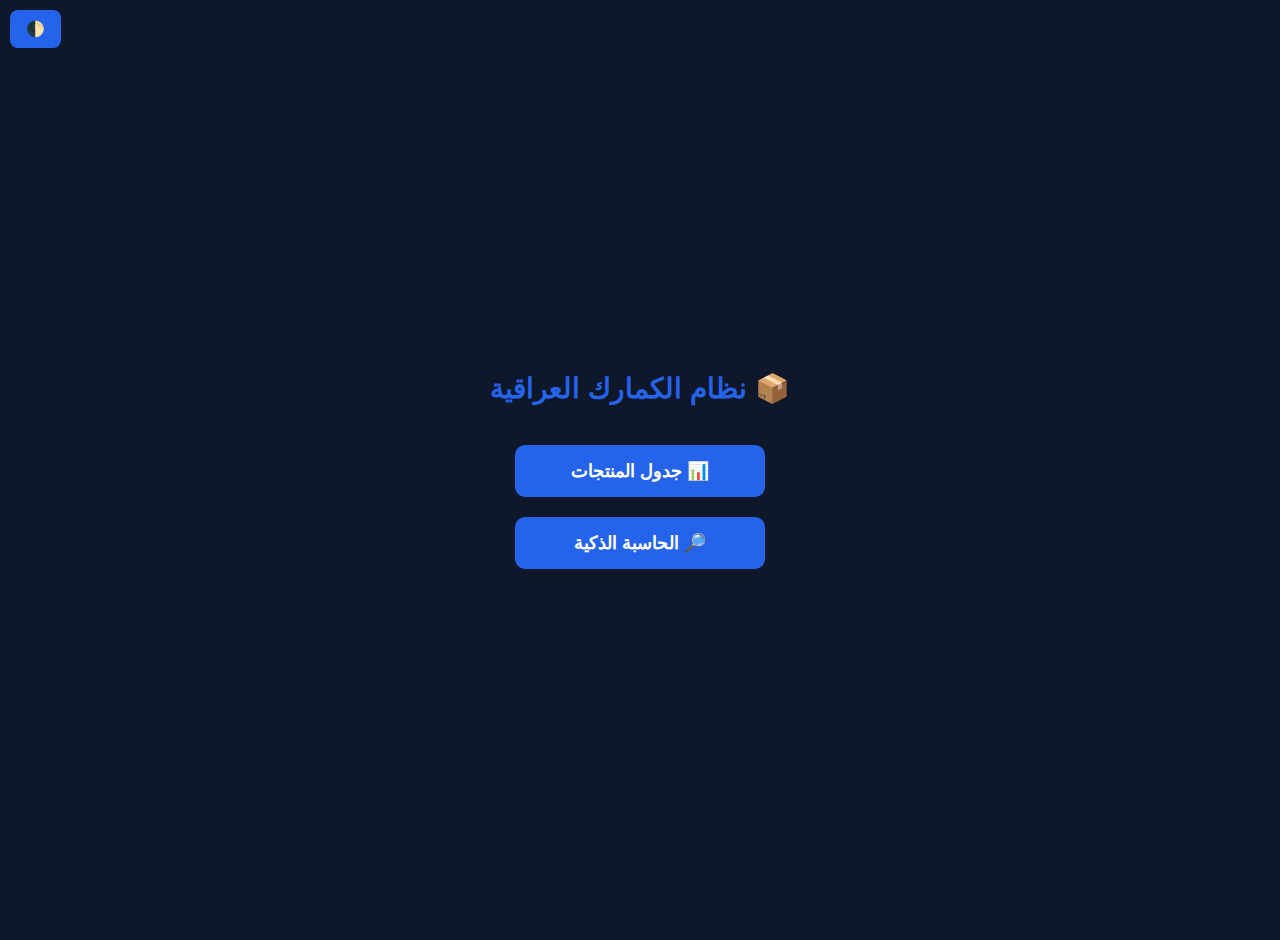
<file: index.html>
<!doctype html>
<html lang="ar" dir="rtl">
<head>
<meta charset="utf-8">
<title>📦 الكمارك العراقية — الرئيسية</title>
<meta name="viewport" content="width=device-width,initial-scale=1">
<link rel="stylesheet" href="style.css">
<style>
  body {
    display: flex;
    flex-direction: column;
    justify-content: center;
    align-items: center;
    height: 100vh;
    text-align: center;
  }
  h1 {
    margin-bottom: 40px;
    font-size: 28px;
  }
  .menu {
    display: flex;
    flex-direction: column;
    gap: 20px;
    width: 250px;
  }
  .menu a {
    display: block;
    padding: 15px;
    border-radius: 10px;
    text-decoration: none;
    font-size: 18px;
    font-weight: bold;
    background: var(--accent);
    color: white;
    transition: background 0.3s, transform 0.2s;
  }
  .menu a:hover {
    background: var(--accent-hover);
    transform: translateY(-3px);
  }
</style>
</head>
<body>
<button onclick="toggleTheme()" style="position:fixed;top:10px;left:10px;">🌓</button>

<h1>📦 نظام الكمارك العراقية</h1>
<div class="menu">
  <a href="products-table.html">📊 جدول المنتجات</a>
  <a href="product-search.html">🔎 الحاسبة الذكية</a>
</div>

<script>
function toggleTheme(){
  document.body.classList.toggle("light");
}
</script>
</body>
</html>
</file>
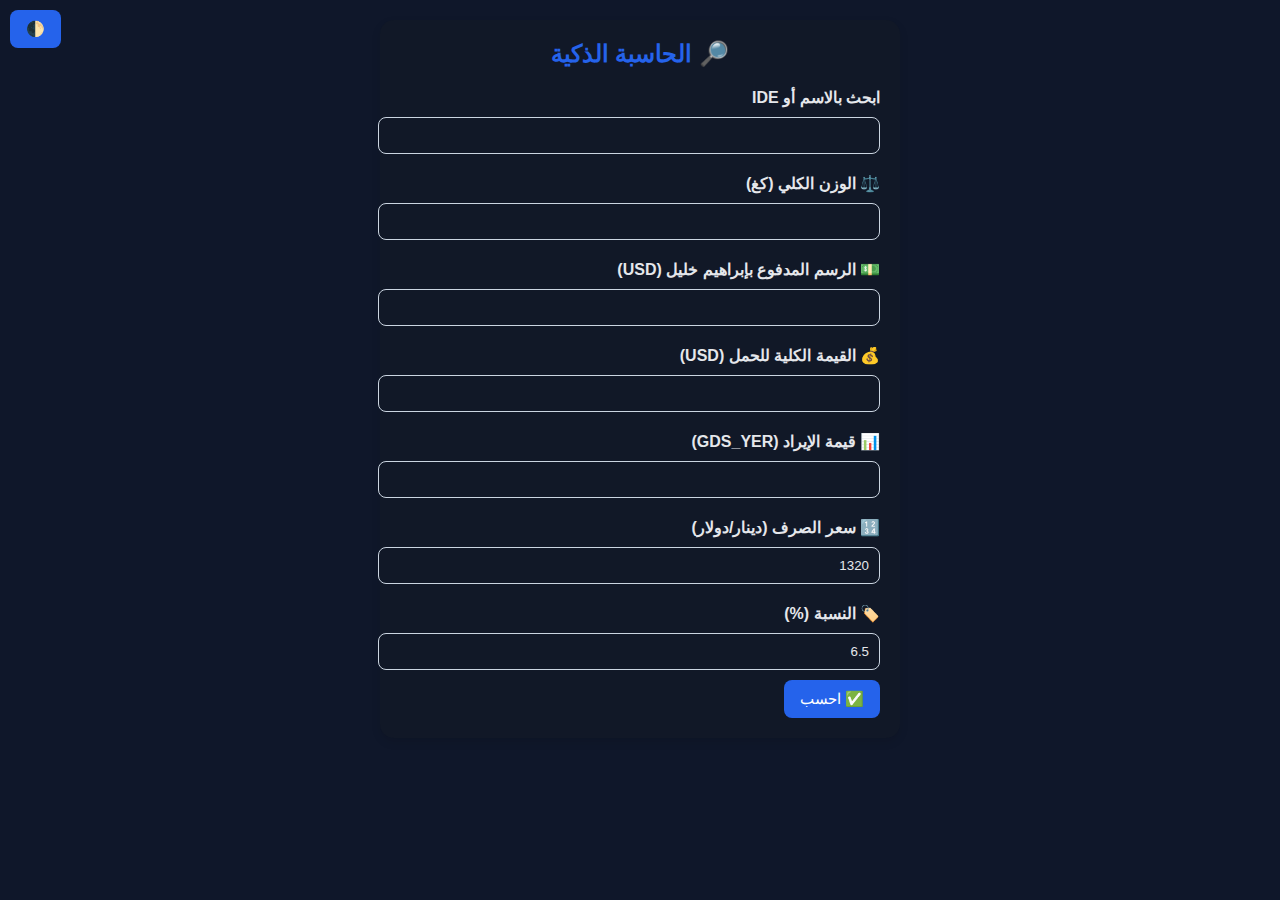
<file: product-search.html>
<!doctype html>
<html lang="ar" dir="rtl">
<head>
<meta charset="utf-8">
<title>🔎 الحاسبة الذكية للرسم كمرك العراق</title>
<meta name="viewport" content="width=device-width,initial-scale=1">
<link rel="stylesheet" href="style.css">
<style>
  .card h1 { margin-bottom: 20px; font-size: 24px; }
  .card label { font-weight: bold; margin-top: 10px; display: block; }
  #out { margin-top: 20px; font-size: 16px; }
</style>
</head>
<body>
<button onclick="toggleTheme()" style="position:fixed;top:10px;left:10px;">🌓</button>

<div class="card">
  <h1>🔎 الحاسبة الذكية</h1>

  <label>ابحث بالاسم أو IDE</label><input id="q">
  <label>⚖️ الوزن الكلي (كغ)</label><input id="w" type="number">
  <label>💵 الرسم المدفوع بإبراهيم خليل (USD)</label><input id="paid" type="number">
  <label>💰 القيمة الكلية للحمل (USD)</label><input id="total" type="number">
  <label>📊 قيمة الإيراد (GDS_YER)</label><input id="yer" type="number">
  <label>🔢 سعر الصرف (دينار/دولار)</label><input id="ex" type="number" value="1320">
  <label>🏷️ النسبة (%)</label><input id="rt" type="number" value="6.5" step="0.01">

  <button onclick="calc()">✅ احسب</button>
  <div id="out" class="result ok" style="display:none"></div>
</div>

<script>
let DB=[],current=null;const $=s=>document.querySelector(s);
const fmt=x=>{const n=Number(x);return isFinite(n)?n.toLocaleString('ar-IQ',{maximumFractionDigits:3}):'-';};

async function init(){
  try{const res=await fetch('products.json');DB=await res.json();}catch(e){DB=[]}
  const p=new URLSearchParams(location.search);
  const q=p.get('name')||p.get('ide');
  if(q){document.querySelector('#q').value=q; current=DB.find(d=> (d.product||'').includes(q) || (d.IDE||'')==q) || null}
}

function calc(){
  const w=parseFloat($("#w").value)||0,
        paid=parseFloat($("#paid").value)||0,
        yer=parseFloat($("#yer").value)||0,
        ex=parseFloat($("#ex").value)||1320,
        rt=parseFloat($("#rt").value)||6.5; // fallback to 6.5
  if(!(w>0)||!(yer>0)){alert('⚠️ أدخل الوزن وقيمة GDS_YER');return;}
  const A=w*yer*(rt/100);
  const B=paid;
  const AB=(A-B)*ex;
  $("#out").style.display='';
  $("#out").innerHTML=`<div>🏷️ المنتج: ${current?current.product:(document.querySelector('#q').value||'-')}</div>`+
                       `<div>🔢 IDE: ${current?(current.IDE||'-'):'-'}</div>`+
                       `<div>⚖️ الوزن الكلي: ${fmt(w)} كغ</div>`+
                       `<div>💰 قيمة GDS_YER: ${fmt(yer)} USD</div>`+
                       `<div>🏷️ النسبة: ${rt}%</div>`+
                       `<div>💵 الرسم بإبراهيم خليل: ${fmt(B)} USD</div>`+
                       `<div><b>✅💳 الرسم النهائي: ${fmt(AB)} دينار</b></div>`;
}

function toggleTheme(){document.body.classList.toggle('light');}

init();
</script>
</body>
</html>
</file>
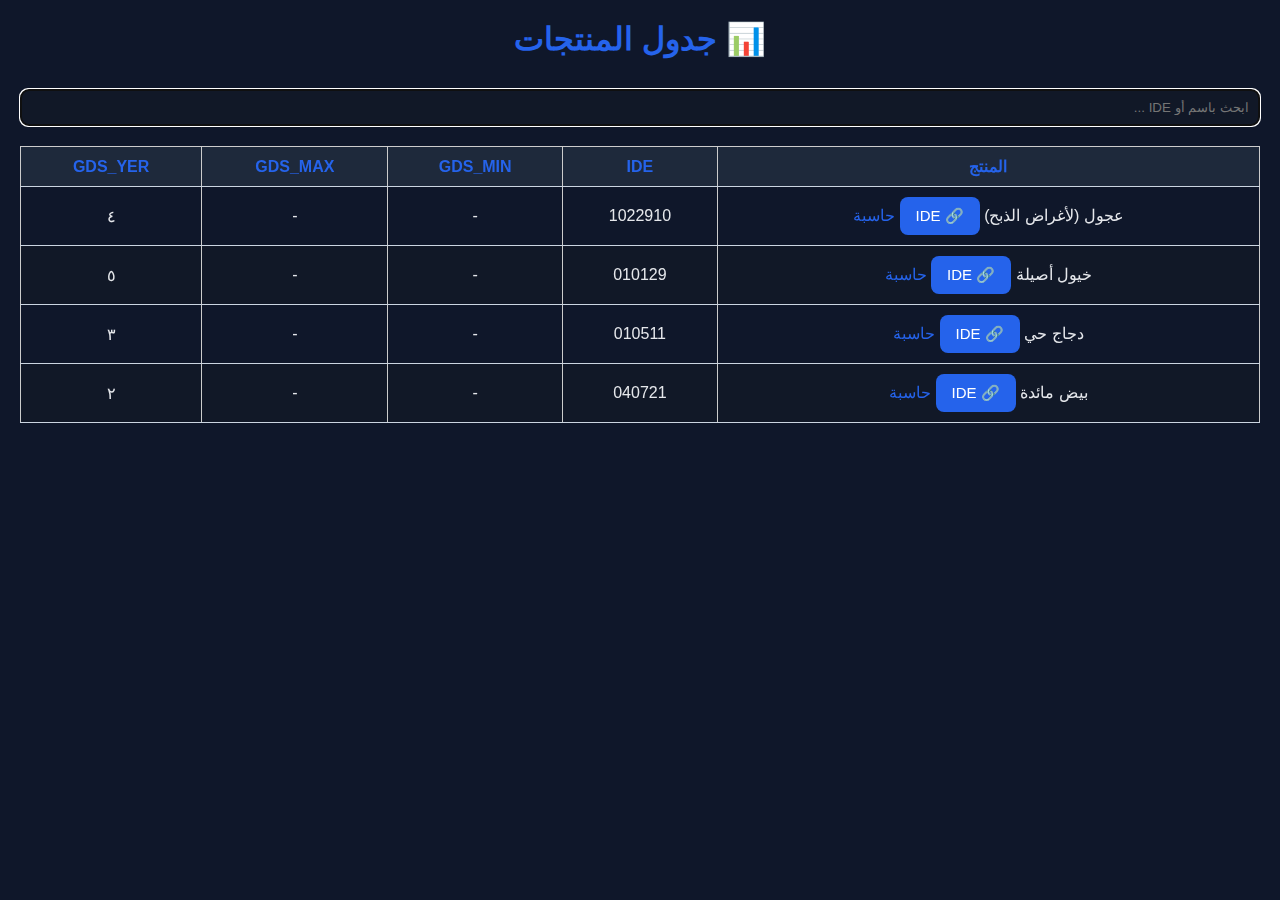
<file: products-table.html>
<html lang="ar" dir="rtl">
<head>
<meta charset="utf-8">
<title>📊 جدول + حاسبة مع زر IDE</title>
<style>
  table { border-collapse: collapse; width: 100%; }
  th, td { padding: 8px; border: 1px solid #ccc; text-align: center; }
  tr:nth-child(even){background:#2563eb}
  th { cursor: pointer; background:#2563eb; }
  #modal {
    display:none; position:fixed; top:0; left:0; width:100%; height:100%;
    background:rgba(0,0,0,0.5); align-items:center; justify-content:center;
  }
  #modal .box {
    background:#e5e7; padding:20px; border-radius:8px; min-width:300px;
  }
</style>
</head>
<body>
<h1>📊 جدول المنتجات</h1>
<input id="q" placeholder="ابحث باسم أو IDE ..." oninput="filter()">
<table>
  <style>
    :root{--bg:#0f172a;--text:#e5e7eb;--card-bg:#111827;--accent:#2563eb;--accent-hover:#3b82f6;--table-header:#1e293b;--table-row-alt:#111827;--success-bg:#064e3b;--success-text:#d1fae5;}
.light{--bg:#f8fafc;--text:#111827;--card-bg:#ffffff;--accent:#1d4ed8;--accent-hover:#2563eb;--table-header:#e2e8f0;--table-row-alt:#f1f5f9;--success-bg:#d1fae5;--success-text:#065f46;}
body{font-family:"Segoe UI","Noto Naskh Arabic",sans-serif;background:var(--bg);color:var(--text);margin:0;padding:20px;transition:background .3s,color .3s;}
h1{text-align:center;color:var(--accent);margin-top:0;}
input{width:100%;padding:10px;margin:10px 0;border-radius:8px;border:1px solid #cbd5e1;background:var(--card-bg);color:var(--text);transition:background .3s,color .3s;}
button{padding:10px 16px;border:none;border-radius:8px;background:var(--accent);color:white;cursor:pointer;font-size:15px;transition:background .3s;}
button:hover{background:var(--accent-hover);}
table{width:100%;border-collapse:collapse;margin-top:10px;}
th,td{padding:10px;border-bottom:1px solid #cbd5e1;text-align:center;}
th{background:var(--table-header);color:var(--accent);}
tr:nth-child(even){background:var(--table-row-alt);}
a{color:var(--accent);text-decoration:none;}
a:hover{text-decoration:underline;}
.card{background:var(--card-bg);padding:20px;border-radius:14px;max-width:480px;margin:auto;box-shadow:0 4px 10px rgba(0,0,0,.1);transition:background .3s,color .3s;}
.result{margin-top:12px;padding:12px;border-radius:10px;background:#0b1220;}
.light .result{background:#f1f5f9;}
.ok{background:var(--success-bg);color:var(--success-text);}
  </style>
  <thead>
    <tr>
      <th onclick="sortBy('product')">المنتج</th>
      <th onclick="sortBy('IDE')">IDE</th>
      <th onclick="sortBy('GDS_MIN')">GDS_MIN</th>
      <th onclick="sortBy('GDS_MAX')">GDS_MAX</th>
      <th onclick="sortBy('GDS_YER')">GDS_YER</th>
    </tr>
  </thead>
  <tbody id="tb"></tbody>
</table>

<!-- Modal -->
<div id="modal">
  <div class="box">
    <h2>🔎 الحاسبة</h2>
    <div id="prod"></div>
    <label>وزن (كغ): <input id="w" type="number"></label><br>
    <label>سعر الصرف: <input id="ex" type="number" value="1320"></label><br>
    <label>النسبة %: <input id="rt" type="number" value="6.5"></label><br><br>
    <button onclick="calc()">احسب</button>
    <button onclick="closeModal()">إغلاق</button>
    <div id="out"></div>
  </div>
</div>

<script>





let DB=[],VIEW=[],cur=null,sortAsc=true;
const $=s=>document.querySelector(s);
function fmt(x){const n=Number(x);return isFinite(n)?n.toLocaleString('ar-IQ',{maximumFractionDigits:2}):'-';}
function prep(arr){return arr.map(r=>({product:r.product||r.GDS_DS2,IDE:r.IDE_HSC_NB1||r.IDE,GDS_MIN:+r.GDS_MIN,GDS_MAX:+r.GDS_MAX,GDS_YER:r.GDS_YER?+r.GDS_YER:(+r.GDS_MIN+ +r.GDS_MAX)/2})).filter(r=>r.product);}
function render(){const tb=$("#tb");tb.innerHTML="";VIEW.forEach(r=>{const tr=document.createElement('tr');tr.innerHTML=`
<td>${r.product} <button onclick="openIDE('${r.IDE||''}')">🔗 IDE</button> <a href='#' onclick='openCalc(${JSON.stringify(r)})'>حاسبة</a></td>
<td>${r.IDE||"-"}</td><td>${fmt(r.GDS_MIN)}</td><td>${fmt(r.GDS_MAX)}</td><td>${fmt(r.GDS_YER)}</td>`;tb.appendChild(tr);});}
function filter(){const q=$("#q").value.toLowerCase();VIEW=DB.filter(r=>r.product.toLowerCase().includes(q)||(r.IDE||'').toLowerCase().includes(q));render();}
function openCalc(r){cur=r;$("#prod").innerHTML=`<b>${r.product}</b> (IDE:${r.IDE||"-"}) YER=${fmt(r.GDS_YER)}`;$("#modal").style.display="flex";}
function calc(){if(!cur)return;const w=+$("#w").value,ex=+$("#ex").value,rt=+$("#rt").value;if(w<=0||ex<=0){$("#out").innerHTML="⚠️ تحقق من المدخلات";return;}const d=w*cur.GDS_YER*ex*(rt/100);$("#out").innerHTML=`فرق الرسم: <b>${fmt(d)}</b> دينار`;}
function openIDE(ide){if(!ide){alert("ماكو IDE");return;}window.open("product-search.html?ide="+encodeURIComponent(ide),"_blank");}
function closeModal(){$("#modal").style.display="none";}
function sortBy(key){VIEW.sort((a,b)=>sortAsc?(a[key]>b[key]?1:-1):(a[key]<b[key]?1:-1));sortAsc=!sortAsc;render();}
fetch('products.json').then(r=>r.json()).then(js=>{DB=prep(js);VIEW=DB;render();$("#q").focus();});
</script>
</body>
</html>
</file>
<file: style.css>
/* الوضع الافتراضي: داكن */
:root{--bg:#0f172a;--text:#e5e7eb;--card-bg:#111827;--accent:#2563eb;--accent-hover:#3b82f6;--table-header:#1e293b;--table-row-alt:#111827;--success-bg:#064e3b;--success-text:#d1fae5;}
.light{--bg:#f8fafc;--text:#111827;--card-bg:#ffffff;--accent:#1d4ed8;--accent-hover:#2563eb;--table-header:#e2e8f0;--table-row-alt:#f1f5f9;--success-bg:#d1fae5;--success-text:#065f46;}
body{font-family:"Segoe UI","Noto Naskh Arabic",sans-serif;background:var(--bg);color:var(--text);margin:0;padding:20px;transition:background .3s,color .3s;}
h1{text-align:center;color:var(--accent);margin-top:0;}
input{width:100%;padding:10px;margin:10px 0;border-radius:8px;border:1px solid #cbd5e1;background:var(--card-bg);color:var(--text);transition:background .3s,color .3s;}
button{padding:10px 16px;border:none;border-radius:8px;background:var(--accent);color:white;cursor:pointer;font-size:15px;transition:background .3s;}
button:hover{background:var(--accent-hover);}
table{width:100%;border-collapse:collapse;margin-top:10px;}
th,td{padding:10px;border-bottom:1px solid #cbd5e1;text-align:center;}
th{background:var(--table-header);color:var(--accent);}
tr:nth-child(even){background:var(--table-row-alt);}
a{color:var(--accent);text-decoration:none;}
a:hover{text-decoration:underline;}
.card{background:var(--card-bg);padding:20px;border-radius:14px;max-width:480px;margin:auto;box-shadow:0 4px 10px rgba(0,0,0,.1);transition:background .3s,color .3s;}
.result{margin-top:12px;padding:12px;border-radius:10px;background:#0b1220;}
.light .result{background:#f1f5f9;}
.ok{background:var(--success-bg);color:var(--success-text);}
</file>
